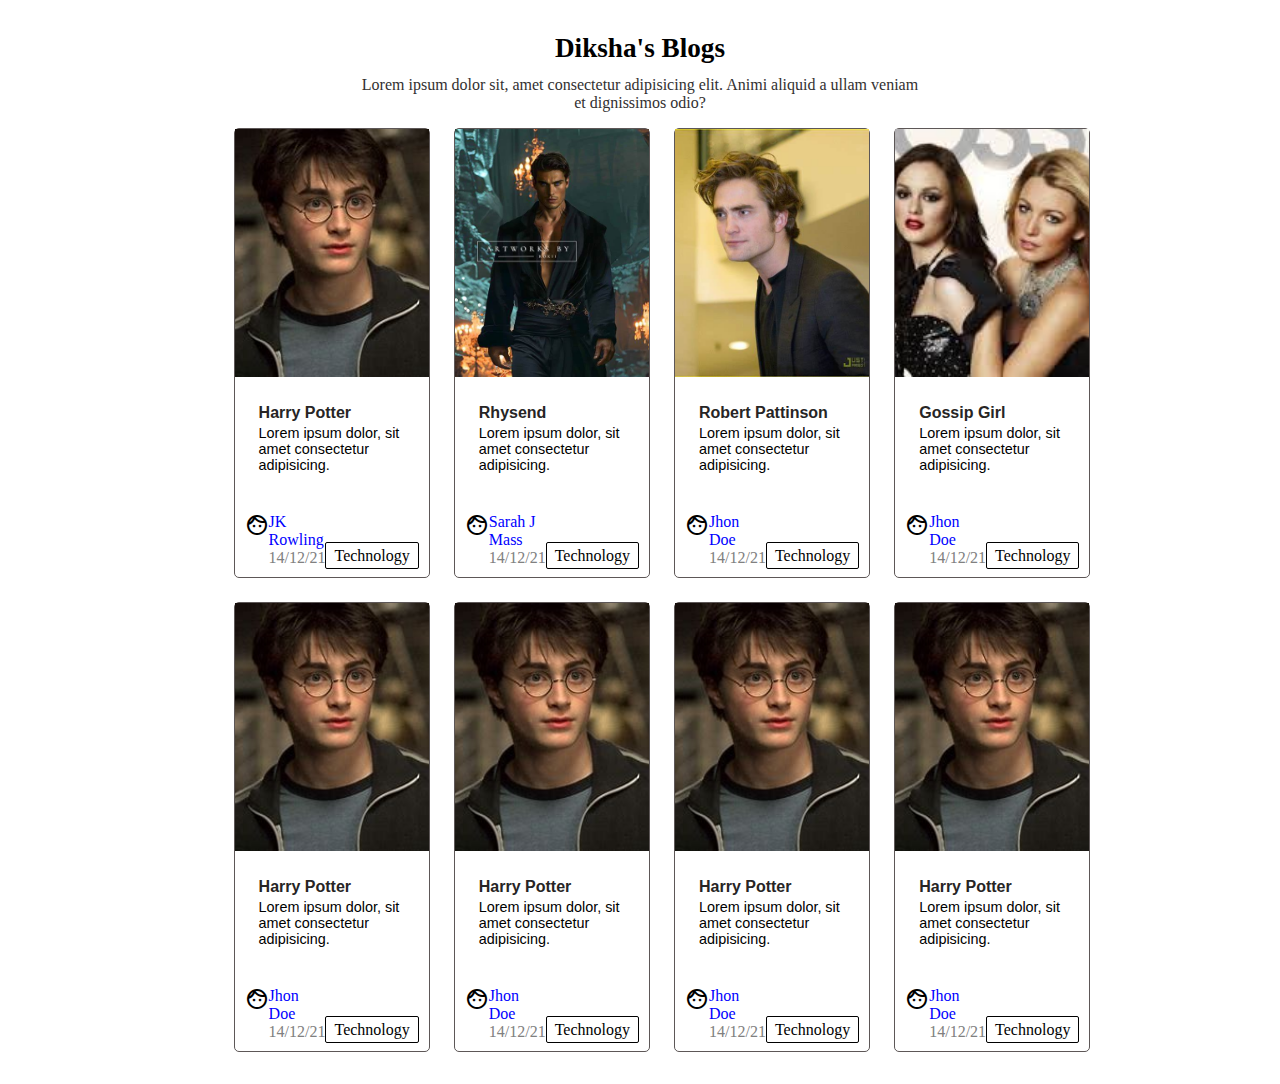
<file: blog website/index.html>
<!DOCTYPE html>
<html lang="en">
<head>
    <meta charset="UTF-8">
    <meta name="viewport" content="width=device-width, initial-scale=1.0">
    <title>Document</title>
    <link rel="stylesheet" href="styles.css">
    <link rel="stylesheet" href="https://fonts.googleapis.com/css2?family=Material+Symbols+Outlined:opsz,wght,FILL,GRAD@20..48,100..700,0..1,-50..200&icon_names=face" />
</head>
<body>
    <div class="container">
        <header class="header-cont">
            <h1> Diksha's Blogs</h1>
            <p>Lorem ipsum dolor sit, amet consectetur adipisicing elit. Animi aliquid a ullam veniam et dignissimos odio?</p>

        </header>
        <main class="main-cont">
            <!-- card 1 start -->
             <div class="card-cont">
                <a href="#" class="card-img-cont"> <img src="OIP.jpeg" alt="Harry Potter" class="card-img"></a>
                <div class="card-title-cont">
                     <a href="#" class="card-title-a"> 
                    <h2 class="card-title"> Harry Potter </h2>
                    </a>
                    <p class="card-desc">Lorem ipsum dolor, sit amet consectetur adipisicing.</p>
                </div>
                <div class="card-footer-cont">
                    <div class="author-cont">
                        <div class="author-avatar">
                            <span class="material-symbols-outlined">face</span>
                        </div>
                        <div class="author-info-cont">
                            <span class="name">JK Rowling</span>
                            <span class="date">14/12/21</span>
                        </div>
                    </div>
                    <div >
                        <span class="author-tag-cont">Technology</span>
                    </div>
                </div>
             </div>
             <div class="card-cont">
                <a href="#" class="card-img-cont"> <img src="OIP (1).jpeg" alt="Rhysend" class="card-img"></a>
                <div class="card-title-cont">
                     <a href="#" class="card-title-a"> 
                    <h2 class="card-title"> Rhysend </h2>
                    </a>
                    <p class="card-desc">Lorem ipsum dolor, sit amet consectetur adipisicing.</p>
                </div>
                <div class="card-footer-cont">
                    <div class="author-cont">
                        <div class="author-avatar">
                            <span class="material-symbols-outlined">face</span>
                        </div>
                        <div class="author-info-cont">
                            <span class="name">Sarah J Mass</span>
                            <span class="date">14/12/21</span>
                        </div>
                    </div>
                    <div >
                        <span class="author-tag-cont">Technology</span>
                    </div>
                </div>
             </div>
             <div class="card-cont">
                <a href="#" class="card-img-cont"> <img src="OIP (2).jpeg" alt="Robert Pattinson" class="card-img"></a>
                <div class="card-title-cont">
                     <a href="#" class="card-title-a"> 
                    <h2 class="card-title"> Robert Pattinson </h2>
                    </a>
                    <p class="card-desc">Lorem ipsum dolor, sit amet consectetur adipisicing.</p>
                </div>
                <div class="card-footer-cont">
                    <div class="author-cont">
                        <div class="author-avatar">
                            <span class="material-symbols-outlined">face</span>
                        </div>
                        <div class="author-info-cont">
                            <span class="name">Jhon Doe</span>
                            <span class="date">14/12/21</span>
                        </div>
                    </div>
                    <div >
                        <span class="author-tag-cont">Technology</span>
                    </div>
                </div>
             </div>
             <div class="card-cont">
                <a href="#" class="card-img-cont"> <img src="download.jpg" alt="Gossip Girl" class="card-img"></a>
                <div class="card-title-cont">
                     <a href="#" class="card-title-a"> 
                    <h2 class="card-title"> Gossip Girl </h2>
                    </a>
                    <p class="card-desc">Lorem ipsum dolor, sit amet consectetur adipisicing.</p>
                </div>
                <div class="card-footer-cont">
                    <div class="author-cont">
                        <div class="author-avatar">
                            <span class="material-symbols-outlined">face</span>
                        </div>
                        <div class="author-info-cont">
                            <span class="name">Jhon Doe</span>
                            <span class="date">14/12/21</span>
                        </div>
                    </div>
                    <div >
                        <span class="author-tag-cont">Technology</span>
                    </div>
                </div>
             </div>
             <div class="card-cont">
                <a href="#" class="card-img-cont"> <img src="OIP.jpeg" alt="Harry Potter" class="card-img"></a>
                <div class="card-title-cont">
                     <a href="#" class="card-title-a"> 
                    <h2 class="card-title"> Harry Potter </h2>
                    </a>
                    <p class="card-desc">Lorem ipsum dolor, sit amet consectetur adipisicing.</p>
                </div>
                <div class="card-footer-cont">
                    <div class="author-cont">
                        <div class="author-avatar">
                            <span class="material-symbols-outlined">face</span>
                        </div>
                        <div class="author-info-cont">
                            <span class="name">Jhon Doe</span>
                            <span class="date">14/12/21</span>
                        </div>
                    </div>
                    <div >
                        <span class="author-tag-cont">Technology</span>
                    </div>
                </div>
             </div>
             <div class="card-cont">
                <a href="#" class="card-img-cont"> <img src="OIP.jpeg" alt="Harry Potter" class="card-img"></a>
                <div class="card-title-cont">
                     <a href="#" class="card-title-a"> 
                    <h2 class="card-title"> Harry Potter </h2>
                    </a>
                    <p class="card-desc">Lorem ipsum dolor, sit amet consectetur adipisicing.</p>
                </div>
                <div class="card-footer-cont">
                    <div class="author-cont">
                        <div class="author-avatar">
                            <span class="material-symbols-outlined">face</span>
                        </div>
                        <div class="author-info-cont">
                            <span class="name">Jhon Doe</span>
                            <span class="date">14/12/21</span>
                        </div>
                    </div>
                    <div >
                        <span class="author-tag-cont">Technology</span>
                    </div>
                </div>
             </div>
             <div class="card-cont">
                <a href="#" class="card-img-cont"> <img src="OIP.jpeg" alt="Harry Potter" class="card-img"></a>
                <div class="card-title-cont">
                     <a href="#" class="card-title-a"> 
                    <h2 class="card-title"> Harry Potter </h2>
                    </a>
                    <p class="card-desc">Lorem ipsum dolor, sit amet consectetur adipisicing.</p>
                </div>
                <div class="card-footer-cont">
                    <div class="author-cont">
                        <div class="author-avatar">
                            <span class="material-symbols-outlined">face</span>
                        </div>
                        <div class="author-info-cont">
                            <span class="name">Jhon Doe</span>
                            <span class="date">14/12/21</span>
                        </div>
                    </div>
                    <div >
                        <span class="author-tag-cont">Technology</span>
                    </div>
                </div>
             </div>
             <div class="card-cont">
                <a href="#" class="card-img-cont"> <img src="OIP.jpeg" alt="Harry Potter" class="card-img"></a>
                <div class="card-title-cont">
                     <a href="#" class="card-title-a"> 
                    <h2 class="card-title"> Harry Potter </h2>
                    </a>
                    <p class="card-desc">Lorem ipsum dolor, sit amet consectetur adipisicing.</p>
                </div>
                <div class="card-footer-cont">
                    <div class="author-cont">
                        <div class="author-avatar">
                            <span class="material-symbols-outlined">face</span>
                        </div>
                        <div class="author-info-cont">
                            <span class="name">Jhon Doe</span>
                            <span class="date">14/12/21</span>
                        </div>
                    </div>
                    <div >
                        <span class="author-tag-cont">Technology</span>
                    </div>
                </div>
             </div>
             <!-- card 1 end -->
        </main>
    </div>
    
</body>
</html>
</file>
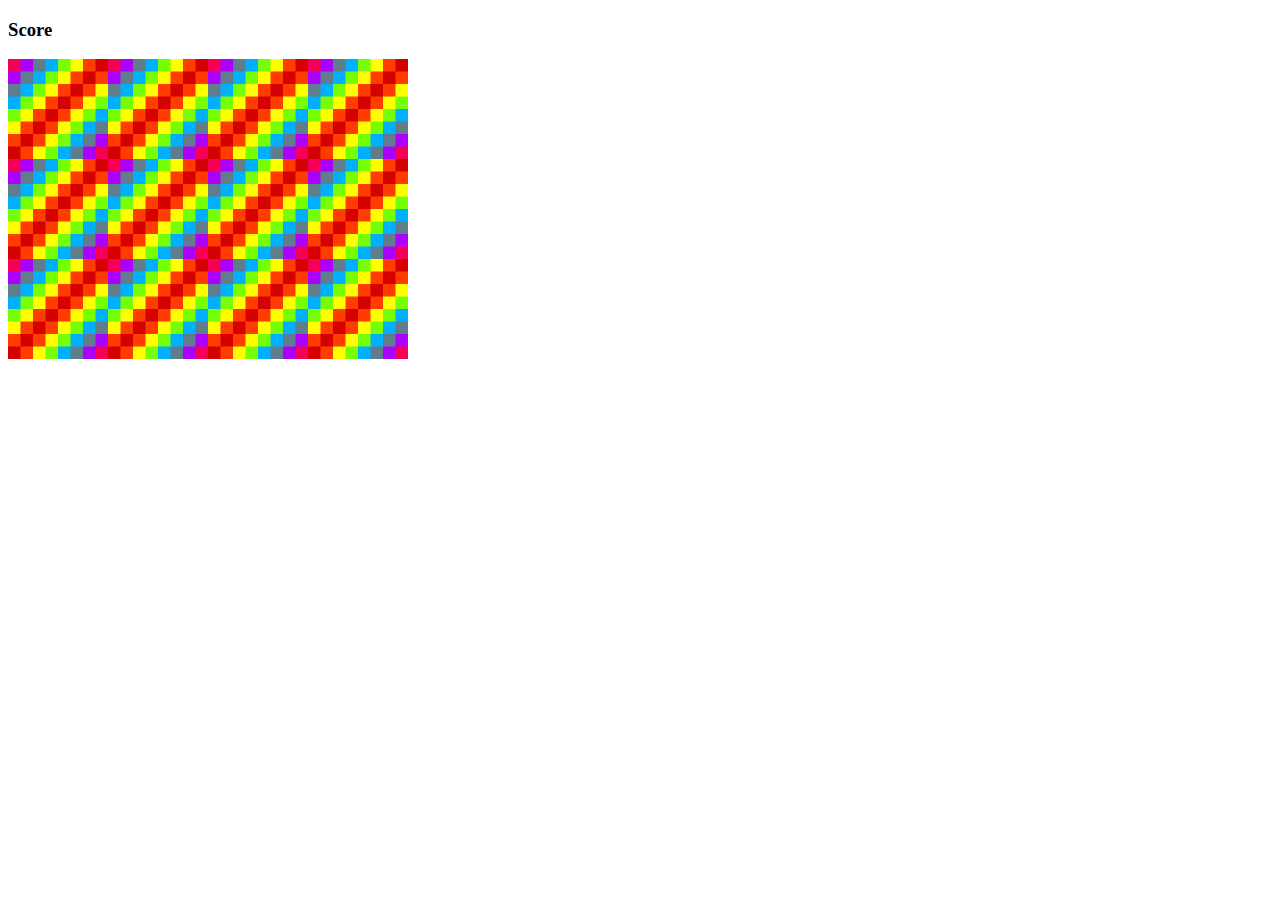
<file: memory game/index.html>
<!DOCTYPE html>
<html lang="en">
<head>
    <meta charset="UTF-8">
    <meta name="viewport" content="width=device-width, initial-scale=1.0">
    <title>Memory Game</title>
    <link rel="stylesheet" href="styles.css">
</head>
<body>
    <h3> Score <span  id="result"></span></h3>
    <div id="grid"></div>

    <script src="script.js"></script>
</body>
</html>
</file>
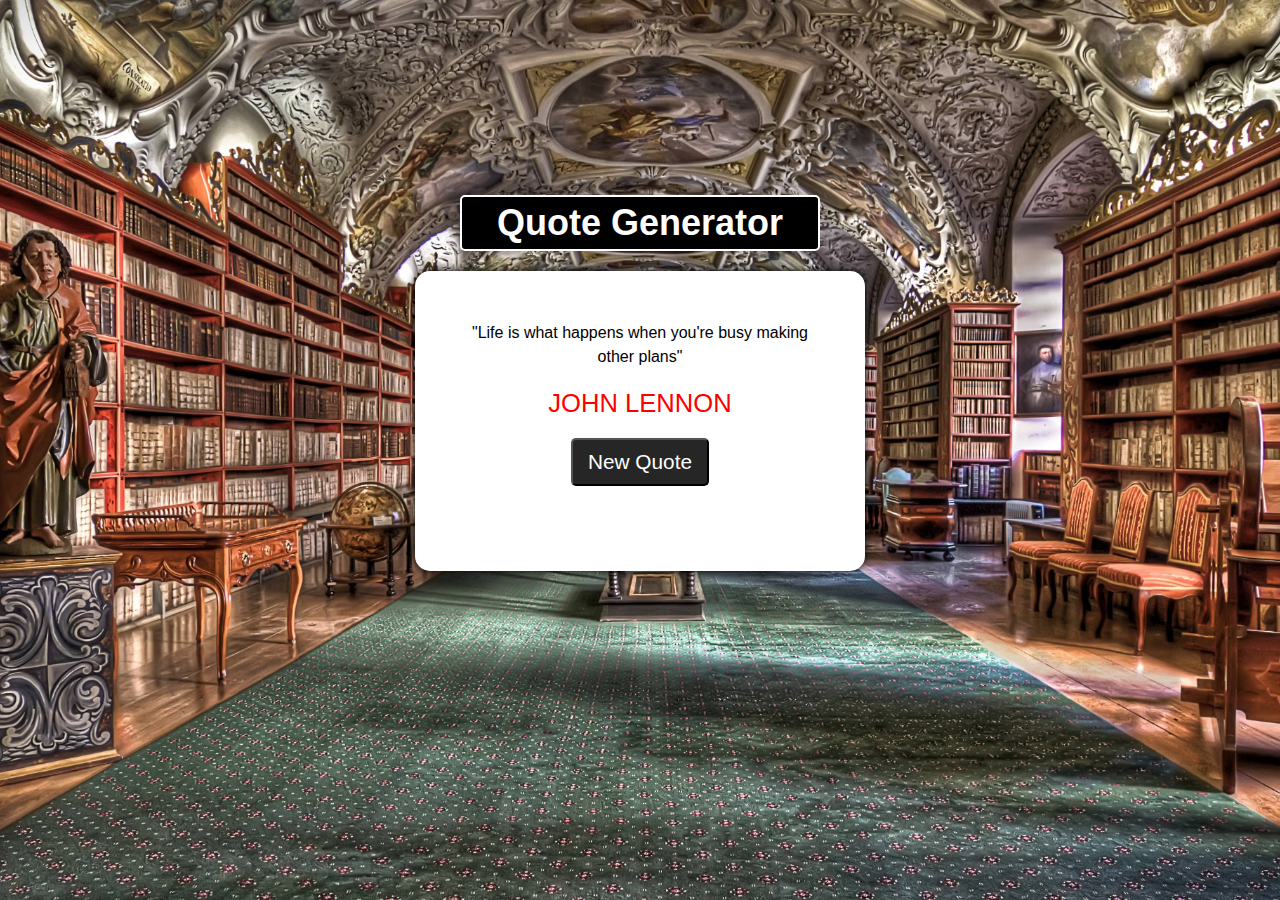
<file: project1/index.html>
<!DOCTYPE html>
<html lang="en">
<head>
    <meta charset="UTF-8">
    <meta name="viewport" content="width=device-width, initial-scale=1.0">
    <title>Document</title>
    <link rel="stylesheet" href="styles.css">
    <link rel="preconnect" href="https://fonts.googleapis.com">
    <link rel="preconnect" href="https://fonts.gstatic.com" crossorigin>
    <link href="https://fonts.googleapis.com/css2?family=Ancizar+Sans:ital,wght@0,100..1000;1,100..1000&family=Playwrite+AU+VIC+Guides&display=swap" rel="stylesheet">
</head>
<body>
    <div class="container"> 
        <div class="header">
            <h2> Quote Generator</h2>
        </div>
         <div class="main-content">
                <div class="text-area">
                    <span class="quote">
                        "Life is what happens when you're busy making other plans"
                    </span>
                </div>
                <div class="person"> John Lennon</div>
               <div class="button-area">
                     <button id="new-quote"> New Quote</button>
                </div>
        </div>
        
        
    </div>
    <script src="projext.js"></script>
</body>
</html>
</file>
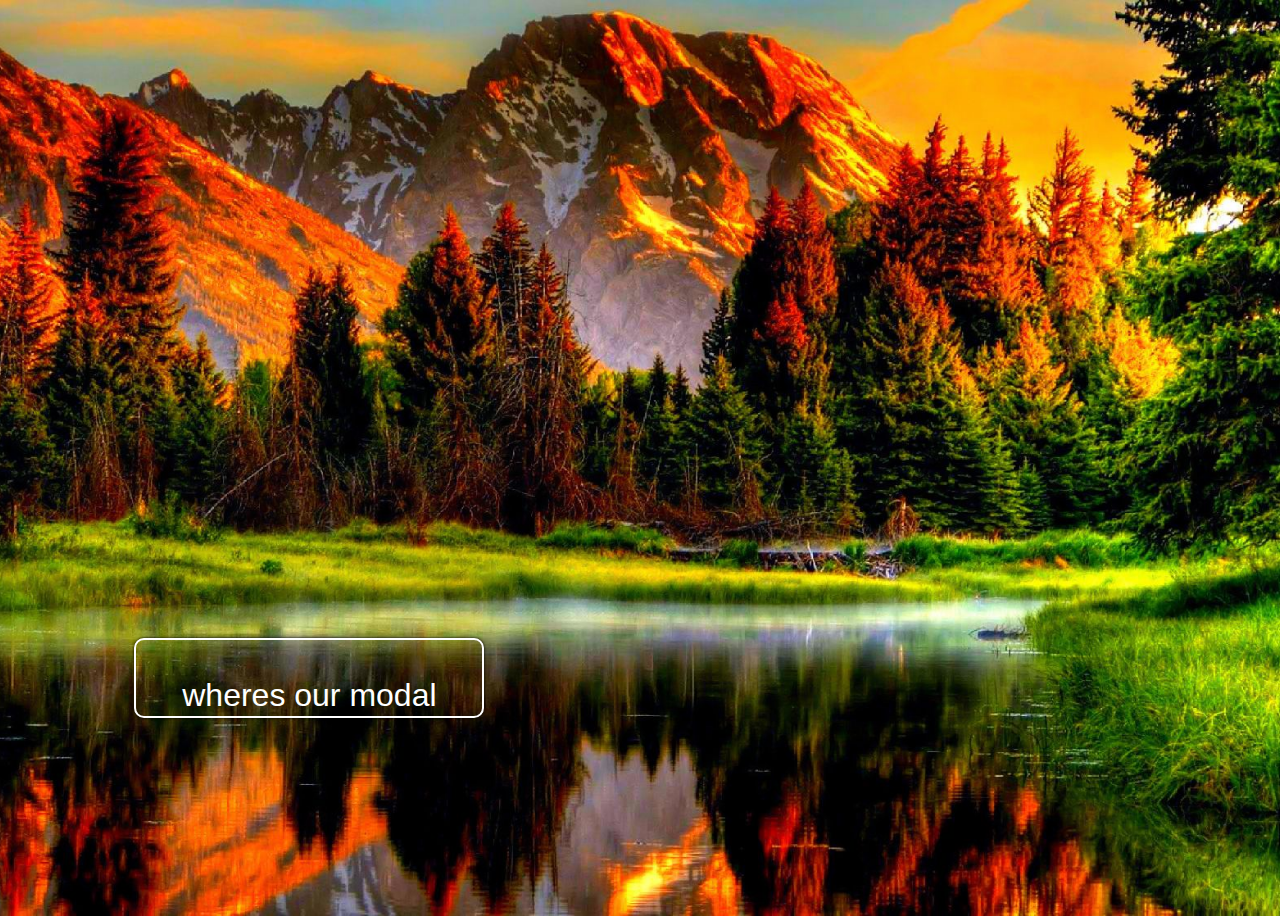
<file: project2/index.html>
<!DOCTYPE html>
<html lang="en">
<head>
    <meta charset="UTF-8">
    <meta name="viewport" content="width=device-width, initial-scale=1.0">
    <link rel="stylesheet" href="styles.css">
    <title>Document</title>
</head>
<body>
    <div id="modal-container">
        <div id="modal">
            <p>here i am</p>
            <div id="close-btn">&times;</div>
        </div>
    </div>
    <button id="open-btn">
        <p>wheres our modal</p>
    </button>
    <script src="app.js"></script>
</body>
</html>
</file>
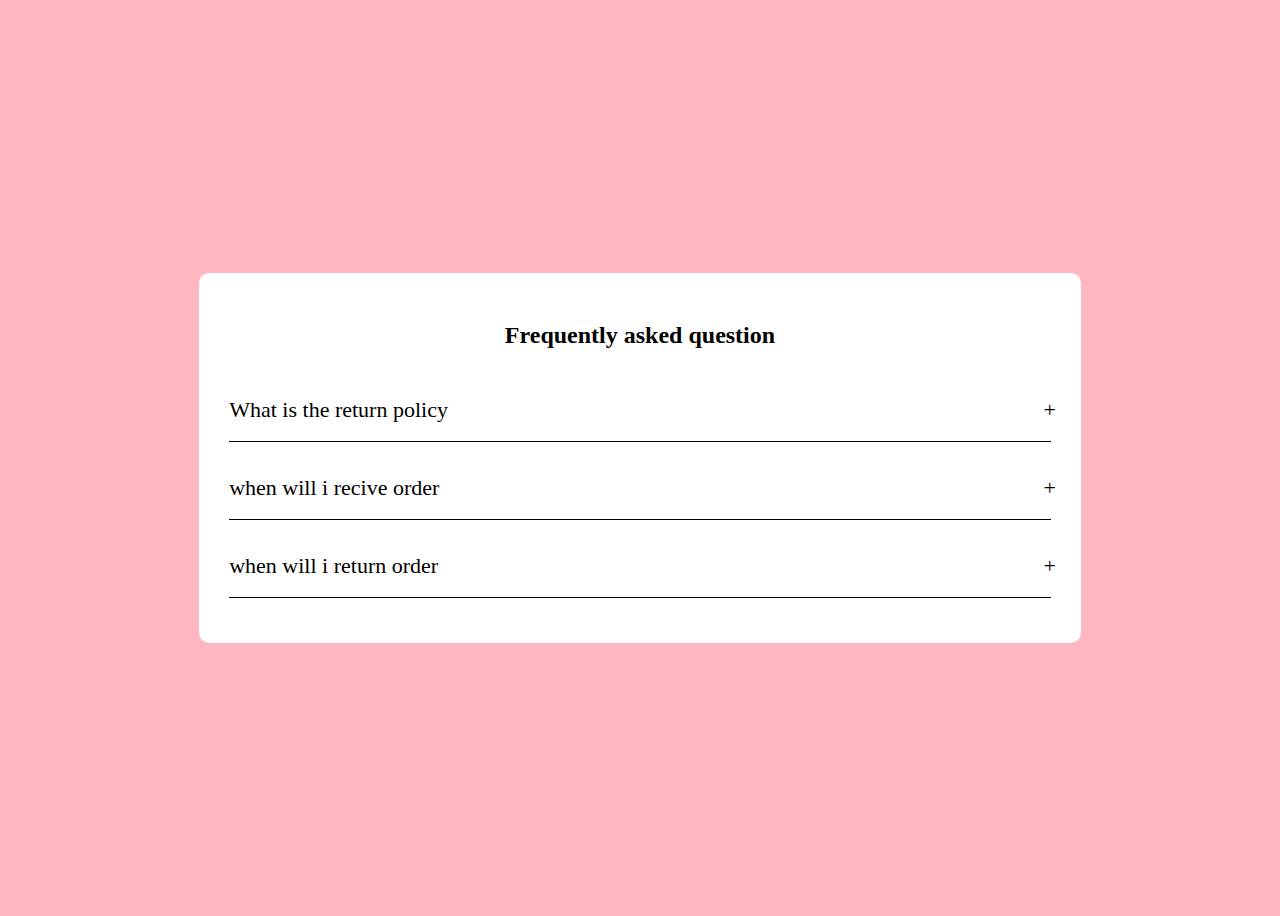
<file: project3/index.html>
<!DOCTYPE html>
<html lang="en">
<head>
    <meta charset="UTF-8">
    <meta name="viewport" content="width=device-width, initial-scale=1.0">
    <title>Document</title>
    <style>
        body{
            
            height: 100vh;
            background-color: lightpink;
            display: flex;
            justify-content: center;
            align-items: center;
        }
        .accordian
        {
            width: 65%;
            background-color: white;
            padding: 30px;
            border-radius: 10px;
        }
        .accordian .accordian-title{
            margin-bottom: 30px; 
            text-align: center;
        }
        .accordian .content-container .question{
            padding: 18px 0px;
            font-size: 22px;
            cursor: pointer;
            border-bottom: 1px solid black;
            position: relative;
        }
         .accordian .content-container .question::after{
            content: '+'; 
            position: absolute;
            right: -5px;
         }
         .accordian .content-container .answer {
            padding-top: 15px;
            font-size: 22px;
            line-height: 1.5;
            width: 100%;
            height: 0px;
            overflow: hidden;
            transition: .5s;
        } 
        /* js styling */
         .accordian .content-container.active .answer{
            height: 150px; 
         }
         .accordian .content-container.active .question{
            font-size: 18px;
            transition: .5s;
         }
         .accordian .content-container.active  .question::after{
            content: '-';
            font-size: 30px;
            transition: .5s;
         }
    </style>
</head>
<body>
    <div class="accordian">
        <h2 class="accordian-title">Frequently asked question</h2>
        <div class="content-container"> 
            <div class="question">What is the return policy </div>
            <div class="answer">Lorem, ipsum dolor sit amet consectetur adipisicing elit. Aliquam tenetur
                 quibusdam aperiam suscipit recusandae sint labore minus vero! Placeat, esse? </div>
        </div>
        <div class="content-container">
            <div class="question">when will i recive order</div>
            <div class="answer">Lorem, ipsum dolor sit amet consectetur adipisicing elit. Quae, saepe.</div>
        </div>
        <div class="content-container">
            <div class="question">when will i return order</div>
            <div class="answer">Lorem, ipsum dolor sit amet consectetur adipisicing elit. Quae, saepe.</div>
        </div>
    </div>
    <script>
        const accordian=document.getElementsByClassName('content-container');
        for(i=0;i<accordian.length;i++){
            accordian[i].addEventListener('click',function(){
                this.classList.toggle('active');
            })


        }
    </script>
</body>
</html>
</file>
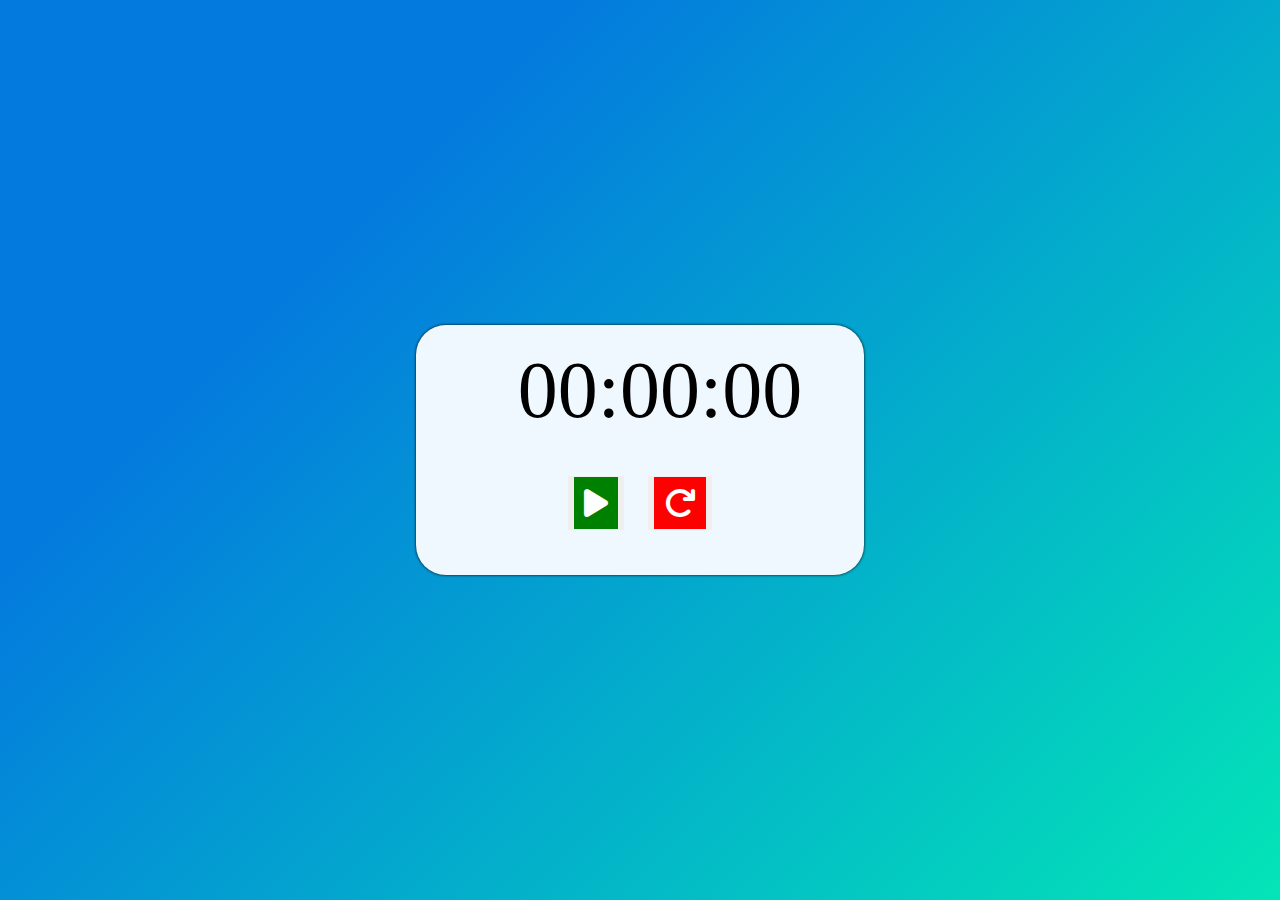
<file: project4/index.html>
<!DOCTYPE html>
<html lang="en">
<head>
    <meta charset="UTF-8">
    <meta name="viewport" content="width=device-width, initial-scale=1.0">
    <title>Document</title>
    <link rel="stylesheet" href="styles.css">
    <link rel="stylesheet" href="https://cdnjs.cloudflare.com/ajax/libs/font-awesome/6.5.0/css/all.min.css">
</head>
<body>
    <div class="container">
        <div id="timer">
            00:00:00
        </div>
        <div class="buttons">
            <button id="startStpButton">
                <i class="fa-solid fa-play" id="play"></i>
            </button>
            <button id="resetBtn">
                <i class="fa-solid fa-arrow-rotate-right" id="reset" ></i>
            </button>
        </div>
    </div>
    <script src="app.js"></script>
</body>
</html>
</file>
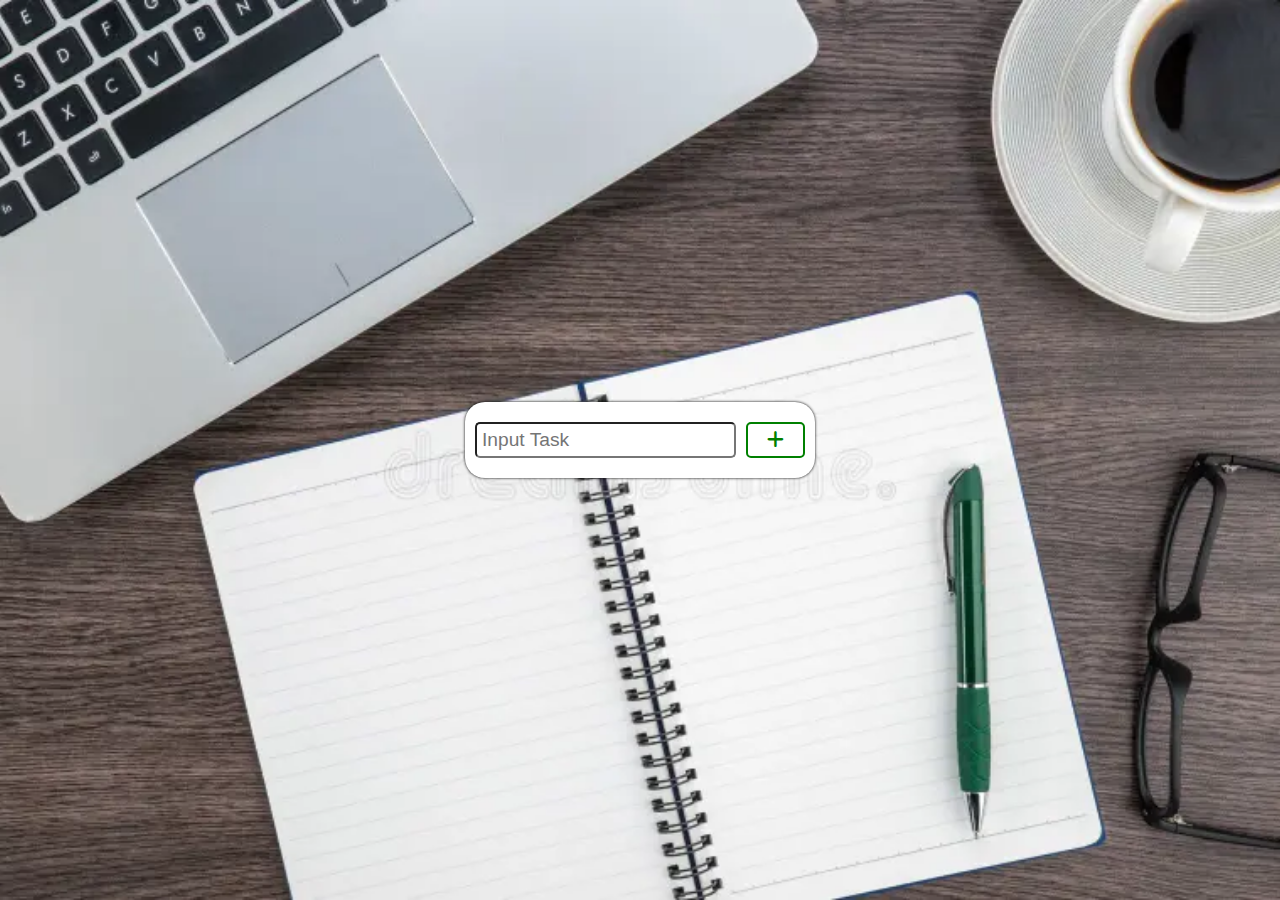
<file: project5/index.html>
<!DOCTYPE html>
<html lang="en">
<head>
    <meta charset="UTF-8">
    <meta name="viewport" content="width=device-width, initial-scale=1.0">
    <title>Document</title>
    <link rel="stylesheet" href="https://cdnjs.cloudflare.com/ajax/libs/font-awesome/6.5.0/css/all.min.css">
    <link rel="stylesheet" href="styles.css">
</head>
<body>
    <div class="container">
        <div id="add-task-cont">
            <input type="text" placeholder="Input Task" id="input-task">
            <button id="add-task" > <i class="fa-solid fa-plus"> </i></button>
        </div>
    </div>
    <script src="app.js"></script>
</body>
</html>
</file>
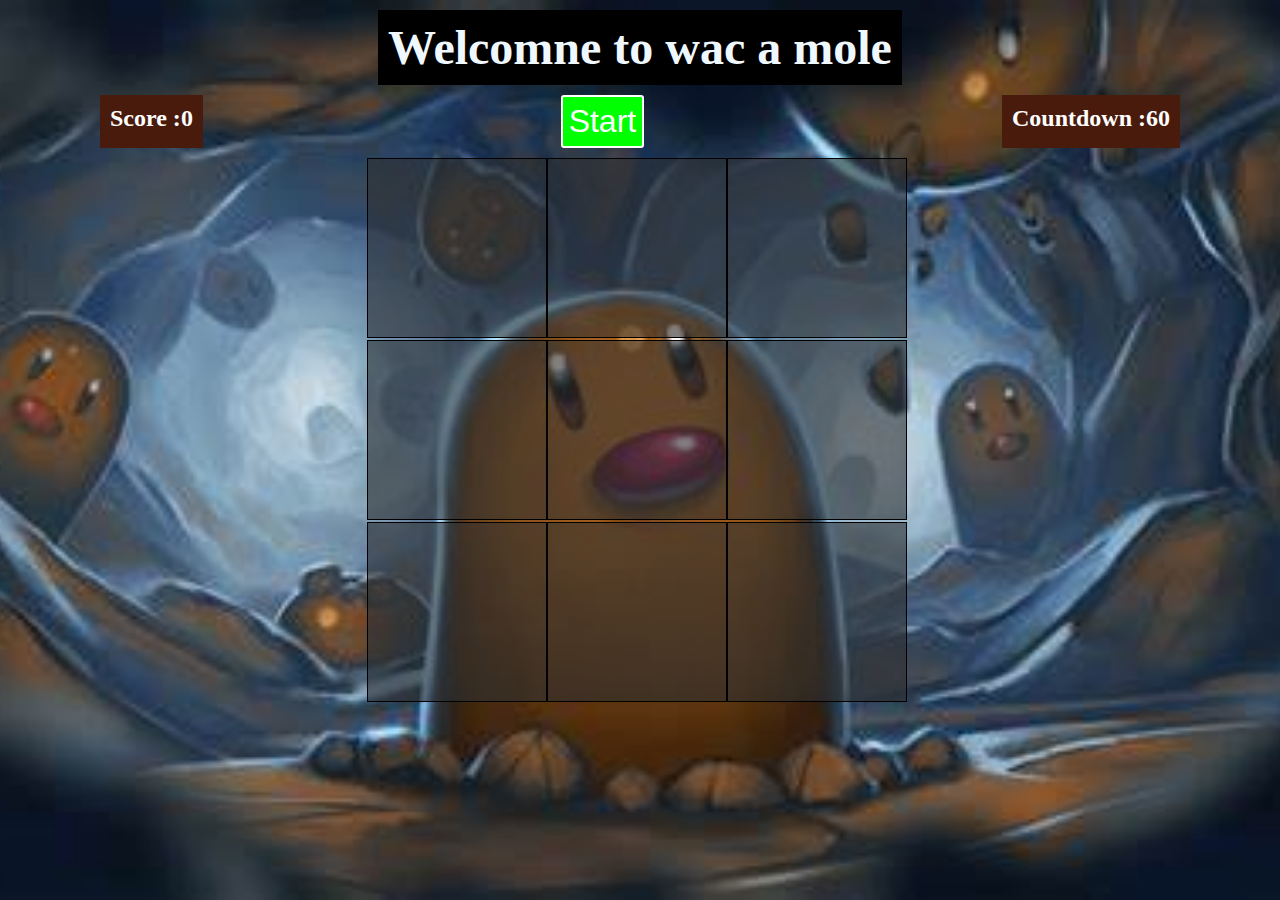
<file: wac-a-mole/index.html>
<!DOCTYPE html>
<html lang="en">
<head>
    <meta charset="UTF-8">
    <meta name="viewport" content="width=device-width, initial-scale=1.0">
    <title>Wac-a-mole</title>
    <link rel="stylesheet" href="styles.css">
</head>
<body>
    <div class="container">
        <h1 id="heading">Welcomne to wac a mole</h1>
        <div class="info">
            <div class="score">
                <h2>Score :</h2>
                <h2 id="result">0</h2>
            </div>
            <button id="btn">Start</button>
            <div class="time">
                <h2>Countdown :</h2>
            <h2 id="timeleft">60</h2>
        </div>
        </div>
        <div class="grid">
            <div class="square" id="1"></div>
            <div class="square" id="2"></div>
            <div class="square" id="3"></div>
            <div class="square" id="4"></div>
            <div class="square" id="5"></div>
            <div class="square" id="6"></div>
            <div class="square" id="7"></div>
            <div class="square" id="8"></div>
            <div class="square" id="9"></div>
        </div>
    </div>




    <script src="script.js"></script>
</body>
</html>
</file>
<file: blog website/styles.css>
*{
    margin: 0;
    padding: 0;
    box-sizing: border-box;
}
body{
    height: 100%;
    width: 100%;
}
.container{
    max-width: 95vw;
    padding: 2rem 1rem;
    margin: 0 auto;
    max-width: 66vw;
}
.header-cont{
    
    margin-bottom: 1rem;
}
.header-cont h1{
    margin-bottom: .75rem;
    font-size: 1.7rem;
    line-height: 2rem;
    text-align: center;
    font-weight: 700;
}
.header-cont p{
    text-align: center;
    color: rgb(50, 48, 48);
    max-width: 568px;
    margin: 0 auto;
}
.main-cont{
    display: grid;
    grid-template-columns: repeat(1,1fr);
    gap: 1.5rem;
}
@media(min-width:613px){
    .main-cont{
        grid-template-columns: repeat(2,1fr);
    }

}
@media(min-width:906px){
    .main-cont{
        grid-template-columns:repeat(3,1fr) ;
    }
}
@media(min-width:1240px){
    .main-cont{
        grid-template-columns:repeat(4,1fr) ;
    }
}
.card-cont{
    display: flex;
    flex-direction: column;
    border: 1px solid rgb(93, 87, 87);
    border-radius: 5px;
    height: 50vh;
}
.card-img-cont{
    position: relative;
    overflow: hidden;
    height: 350px;
    
   
}
.card-img-cont img{
    object-fit: cover ;
    object-position: center;
    position: absolute;
     width: 100%;
    height: 100%;

    
}
.card-title-cont{
    display: flex;
    flex-direction: column;
    padding: 1.5rem;
     margin-bottom: 1rem;
}
.card-title-cont a{
    text-decoration: none;
    color: black;
}
.card-title{
    font-size: 1rem;
    line-height: 1.5rem;
    font-family: Arial, Helvetica, sans-serif;
    color: rgb(39, 37, 37);
   
}
.card-cont:hover .card-img-cont img{
    transform: scale(1.2);
    transition-duration:200ms ;

}
.card-title-a:hover .card-title{
    color: rgb(16, 16, 117);

}
.card-desc{
    font-family: Arial, Helvetica, sans-serif;
    font-size: 0.9rem;
    font-weight: 300;
}
.card-footer-cont{
    display: flex;
    justify-content: space-between;
    margin: 0 10px;
    margin-bottom: 10px;
    align-items: flex-end;

}
.author-cont{
    display: flex;
    
}
.author-info-cont{
    display: flex;
    flex-direction: column;
}
.date{
    color: grey;
}
.author-tag-cont{
    border: 1px solid black;
    border-radius: 2px;
    font-size: 1rem;
    line-height: 1.3rem;
    padding: 0.25rem 0.5rem;

}
.name{
    color: blue;
}
</file>
<file: memory game/styles.css>
#grid{
    width: 400px;
    height: 300px;
    display: flex;
    flex-wrap: wrap;

}
</file>
<file: project1/styles.css>
/*general styles*/
*{
    margin: 0;
    padding: 0;
    box-sizing: border-box;
    font-family: 'Trebuchet MS', 'Lucida Sans Unicode', 'Lucida Grande', 'Lucida Sans', Arial, sans-serif;

}
body{
    display: flex;
    justify-content: center;
    align-items: center;
    height: 100vh; 
    text-align: center;
    background: url(Beautiful-Library-Wallpaper.jpg) no-repeat center center/ cover;
}
.container{
    height:550px;
    width: 450px;

}
.header{
    font-size: 1.5rem;
    border: solid 2px white;
    background-color: black;
    padding: 5px ;
    color: white;
    width: 80%;
    margin: 20px auto;
    border-radius: 5px; 
}
.main-content{
    width: 100%;
    height: 300px;
    background-color: white;
    border-radius: 15px;
    padding: 50px 40px;
    box-shadow: 0 0 10px;
}
.main-content .text-area{
    font-size: 1rem;
    line-height: 1.5;
}
.main-content .person{
    font-size: 1.6rem;
    color: red;
    text-transform: uppercase;
    margin-top: 20px;
}
.button-area button{
    background-color: #262626;
    color: white;
    font-size: 1.3rem;
    padding: 10px 15px;
    margin-top: 20px;
    border-radius: 5px;
}
.button-area button:active{
    background-color: lightblue;
}
</file>
<file: project2/styles.css>
body{
    
    background: url(fa9c13a52830c584fa8b96dab8652023.jpg) no-repeat center center/cover;
    height: 100vh;
    position: relative;
}
#open-btn{
    position: absolute;
    top:70%;
    left:10%;
    width: 350px; 
    height: 80px;
    font-size: 2rem;
    background: transparent;
    color: white;
    border: solid 2px white;
    border-radius: 10px;
    padding:  5px;
    box-shadow: 0 0 3px black;
    transition: .5s; 
    justify-content: center;
    text-align: center;
    align-items: centre;

}
#open-btn:hover{
    background-color: white;
    color: black;
}
#modal{
    background-color: white;
    position: absolute;
    top:50%;
    left: 50%;
    transform: translate(-50%,-50%);
    width: 200px;
    height: 100px;
    padding: 10px 20px;
    border-radius: 5px;
    font-size: 1.5rem;
    display: flex;
    justify-content: space-between;
    align-items: center;
    animation-name:animatedmodal ;
    animation-duration: .4s;
   
}

#close-btn{
    cursor: pointer;
    font-size: 3rem;
    color: red;
}
#modal-container{
    display: none;
    position: fixed;
    top: 0;
    left: 0;
    width: 100%;
    height: 100%;
    z-index: 1;

}
/* modal animation section */
@keyframes animatedmodal{
    from{
        top:-300px;
        opacity:0;
    }
    to{
        top:50%;
        opacity: 1;
    }
}
</file>
<file: project4/styles.css>
body{
    height: 100vh;
    width: 100vw;
    margin: 0;
    padding: 0;
    background-color: #03e5b7;
    background-image: linear-gradient(315deg, #03e5b7 0%, #037ade 74%);
    display: flex;
    justify-content: center;
    align-items: center;

}
.container{
    width: 35%;
    height: 250px;
    background-color: aliceblue;
    border-radius: 30px;
    box-shadow: 0 0 3px;
    display: flex;
    flex-direction: column;
    gap: 20px;
    
}
#timer{
    width: 100%;
    font-size: 5rem;
    text-align: center;
    /* margin: 0px auto; */
    padding: 20px;
}
.buttons{
    text-align: center;
}
button{
    margin:  0 10px;
    border: none;
}
button i{
    font-size: 2rem;
    padding: 10px;
    color: white;
}
#play{
    background-color: green;

}
#pause{
    background-color: orange;

}
#reset{
    background-color: red;


}
</file>
<file: project5/styles.css>
*{
    margin: 0;
    padding: 0;
    box-sizing: border-box;
}
body{
    height: 100vh;
    width: 100vw;
    background: url(laptop-notebook-coffee-cup-work-desk-pen-58345039.webp) no-repeat center center /cover;
    display: flex;
    align-items: center;
    justify-content: center;
}
#add-task-cont{
    width: 350px;
    padding: 20px 10px;
    background: white;
    border-radius: 20px;
    box-shadow: 0 0 3px;
    display: flex;
    margin-bottom: 20px;
}
input{
    flex:5;
    margin-right: 10px;
    border-radius: 5px;
    font-size: 1.2rem;
    padding: 5px;
}
#add-task{
    flex: 1;
    font-size: 1.2rem;
    padding: 5px;
    background-color: white;
    color: green;
    border: green solid 2px;
    border-radius: 5px;
}
#add-task:hover{
    background-color: green;
    color: white;

}


/*styling for javascript*/
.task{
    width: 100%;
    background-color: white;
    border-radius: 5px;
    box-shadow: 0 0 3px;
     padding: 5px;
     margin-bottom: 20px;
     display: flex;
     justify-content: space space-between;


}
.task li{
    list-style: none;
    flex:4;
    padding: 5px;
    font-size: 1.3rem;
    margin: 10px;
}
</file>
<file: wac-a-mole/styles.css>
*{
    margin: 0;
    padding: 0;
    box-sizing: border-box;
    
    
}
.container{
    height: 100vh;
    width: 100vw;
    background: url(OIP.jpeg) no-repeat center center / cover;
    display: flex;
    flex-direction: column;
    align-items: center;
    justify-content: start;
}
#heading{
    color: aliceblue;
    background-color: black;
    padding: 10px;
    margin-top: 10px;
    font-size: 3rem;
}
.info{
  display: flex;
  flex-direction: row;
  justify-content: space-between; /* Score to left, Time to right */
  width: 100%;
  padding: 10px 100px;
  box-sizing: border-box;
}
#btn{
    border: 2px solid white;
    border-radius: 3px;
    color: white;
    background-color: lime;
    font-size: 2rem;
    padding: 6px;
}


.score, .time {
    display: flex;
  background-color: rgb(73, 27, 12);
  color: white;
  padding: 10px;
}
.grid{
    height: 546px;
    width: 546px;
    display: flex;
    flex-wrap: wrap;
}
.square{
    border: 1px solid black;
    width: 180px;
    height: 180px;
    background-color: rgba(45, 46, 49, 0.6);
    display: flex;
    align-items: center;
    justify-content: center;
}
.mole{
    height: 120px;
    width: 120px;
}
</file>
